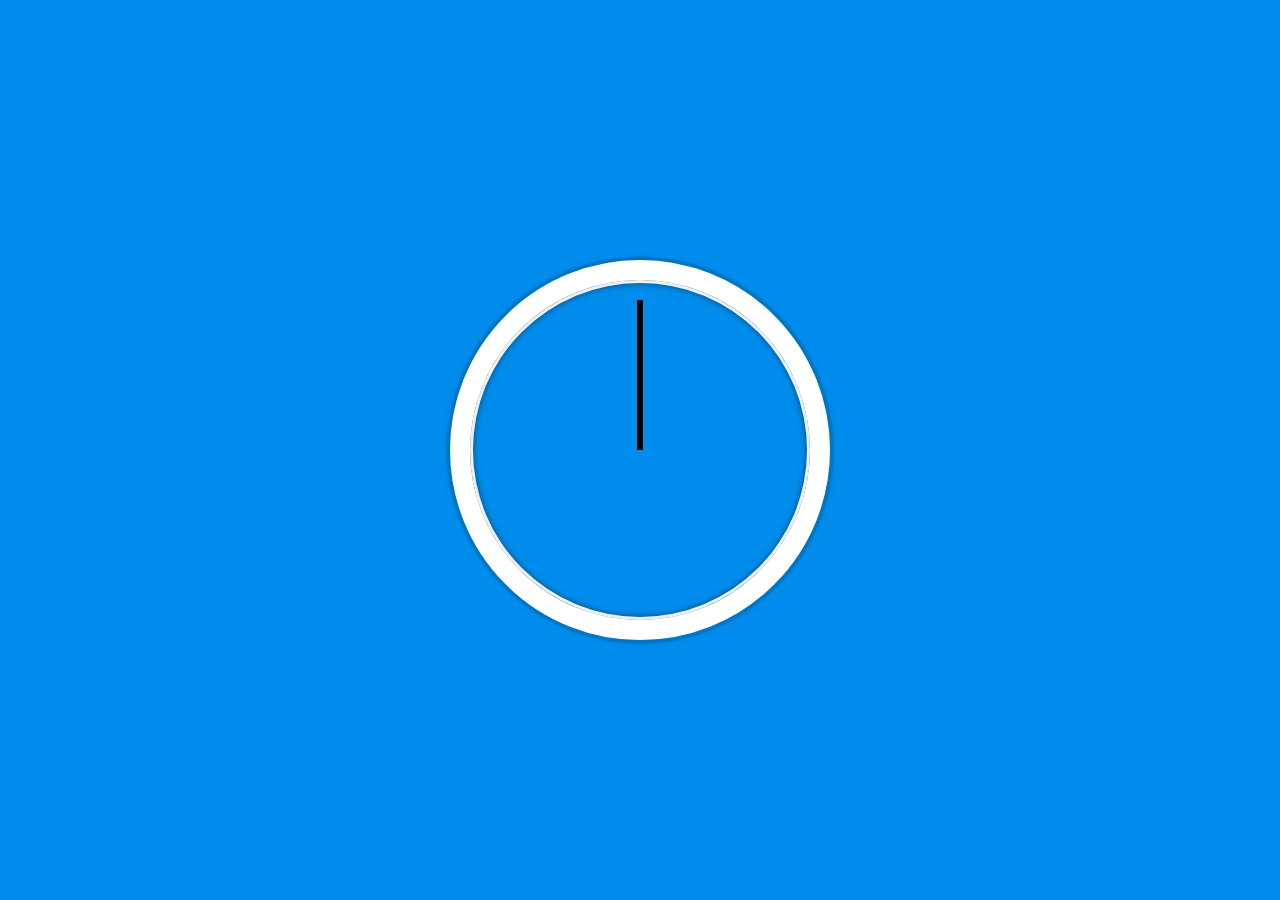
<file: Clock/index.html>
<!DOCTYPE html>
<html lang="en">
<head>
  <meta charset="UTF-8">
  <link rel="stylesheet" href="./css/style.css">
  <title>JS + CSS Clock</title>
</head>
<body>


    <div class="clock">
      <div class="clock-face">
        <div class="hand hour-hand"></div>
        <div class="hand min-hand"></div>
        <div class="hand second-hand"></div>
      </div>
    </div>

    <script src="./js/app.js"></script>
</body>
</html>
</file>
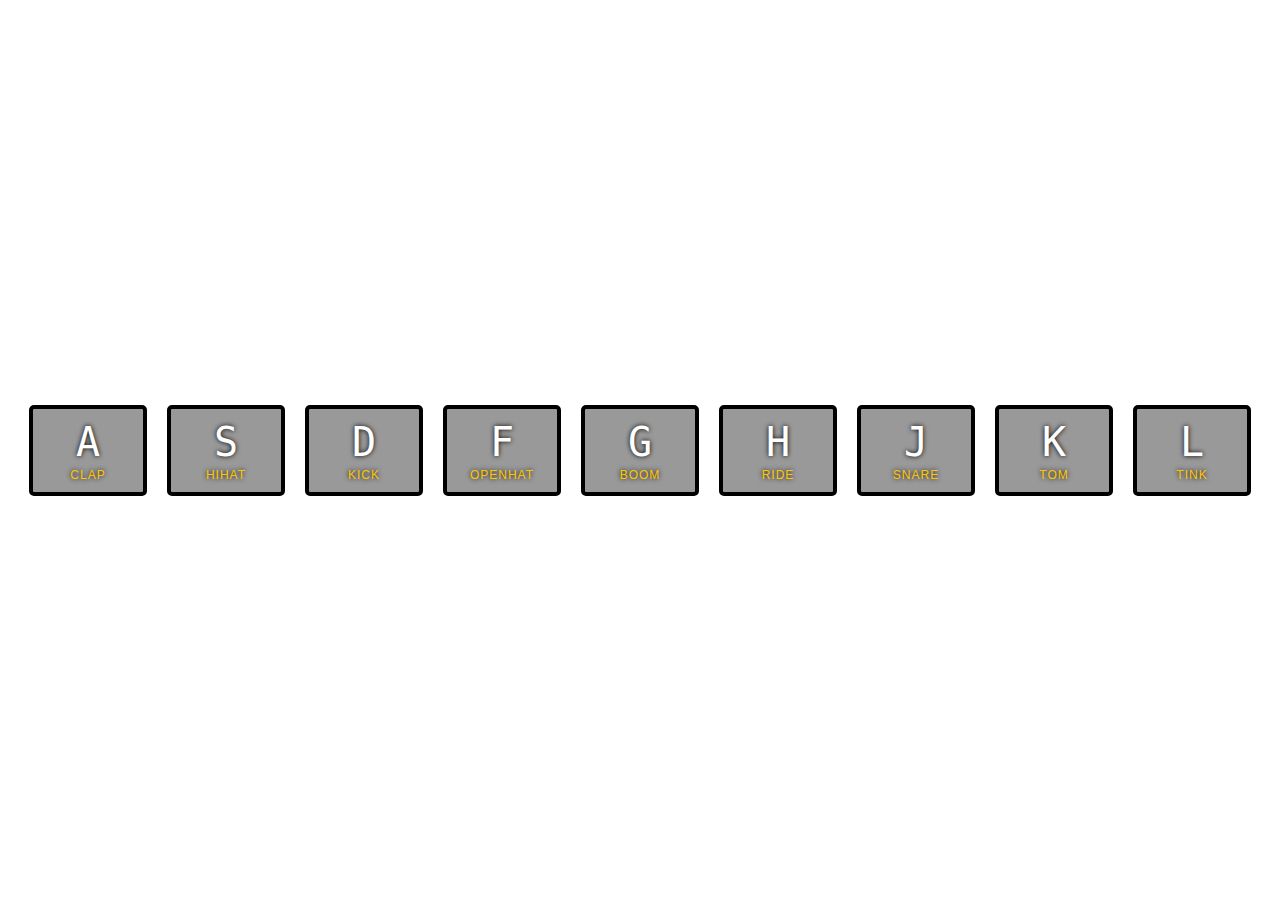
<file: Drum Kit/index.html>
<!DOCTYPE html>
<html lang="en">
<head>
  <meta charset="UTF-8">
  <title>Drum Kit</title>
  <link rel="stylesheet" href="./css/style.css">
</head>
<body>


  <div class="keys">
    <div data-key="65" class="key">
      <kbd>A</kbd>
      <span class="sound">clap</span>
    </div>
    <div data-key="83" class="key">
      <kbd>S</kbd>
      <span class="sound">hihat</span>
    </div>
    <div data-key="68" class="key">
      <kbd>D</kbd>
      <span class="sound">kick</span>
    </div>
    <div data-key="70" class="key">
      <kbd>F</kbd>
      <span class="sound">openhat</span>
    </div>
    <div data-key="71" class="key">
      <kbd>G</kbd>
      <span class="sound">boom</span>
    </div>
    <div data-key="72" class="key">
      <kbd>H</kbd>
      <span class="sound">ride</span>
    </div>
    <div data-key="74" class="key">
      <kbd>J</kbd>
      <span class="sound">snare</span>
    </div>
    <div data-key="75" class="key">
      <kbd>K</kbd>
      <span class="sound">tom</span>
    </div>
    <div data-key="76" class="key">
      <kbd>L</kbd>
      <span class="sound">tink</span>
    </div>
  </div>

  <audio data-key="65" src="sounds/clap.wav"></audio>
  <audio data-key="83" src="sounds/hihat.wav"></audio>
  <audio data-key="68" src="sounds/kick.wav"></audio>
  <audio data-key="70" src="sounds/openhat.wav"></audio>
  <audio data-key="71" src="sounds/boom.wav"></audio>
  <audio data-key="72" src="sounds/ride.wav"></audio>
  <audio data-key="74" src="sounds/snare.wav"></audio>
  <audio data-key="75" src="sounds/tom.wav"></audio>
  <audio data-key="76" src="sounds/tink.wav"></audio>

  <script src="./js/app.js"></script>

</body>
</html>
</file>
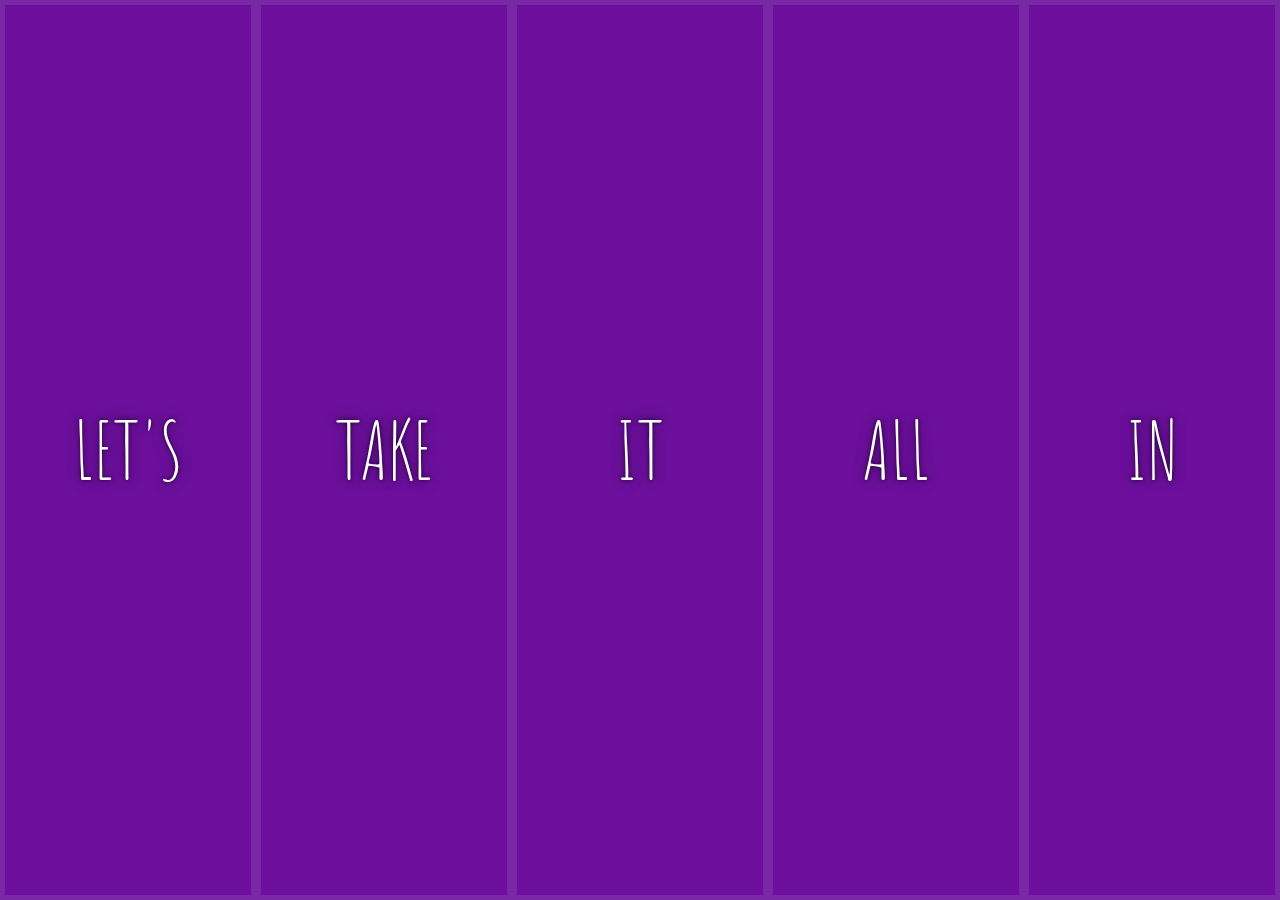
<file: Flex Panel Gallery/index.html>
<!DOCTYPE html>
<html lang="en">
  <head>
    <meta charset="UTF-8" />
    <title>Flex Panels 💪</title>
    <link
      href="https://fonts.googleapis.com/css?family=Amatic+SC"
      rel="stylesheet"
      type="text/css"
    />
    <link rel="stylesheet" href="./css/style.css">
  </head>
  <body>
    <div class="panels">
      <div class="panel panel1">
        <p>Hey</p>
        <p>Let's</p>
        <p>Dance</p>
      </div>
      <div class="panel panel2">
        <p>Give</p>
        <p>Take</p>
        <p>Receive</p>
      </div>
      <div class="panel panel3">
        <p>Experience</p>
        <p>It</p>
        <p>Today</p>
      </div>
      <div class="panel panel4">
        <p>Give</p>
        <p>All</p>
        <p>You can</p>
      </div>
      <div class="panel panel5">
        <p>Life</p>
        <p>In</p>
        <p>Motion</p>
      </div>
    </div>

    <script src="./js/app.js"></script>
  </body>
</html>
</file>
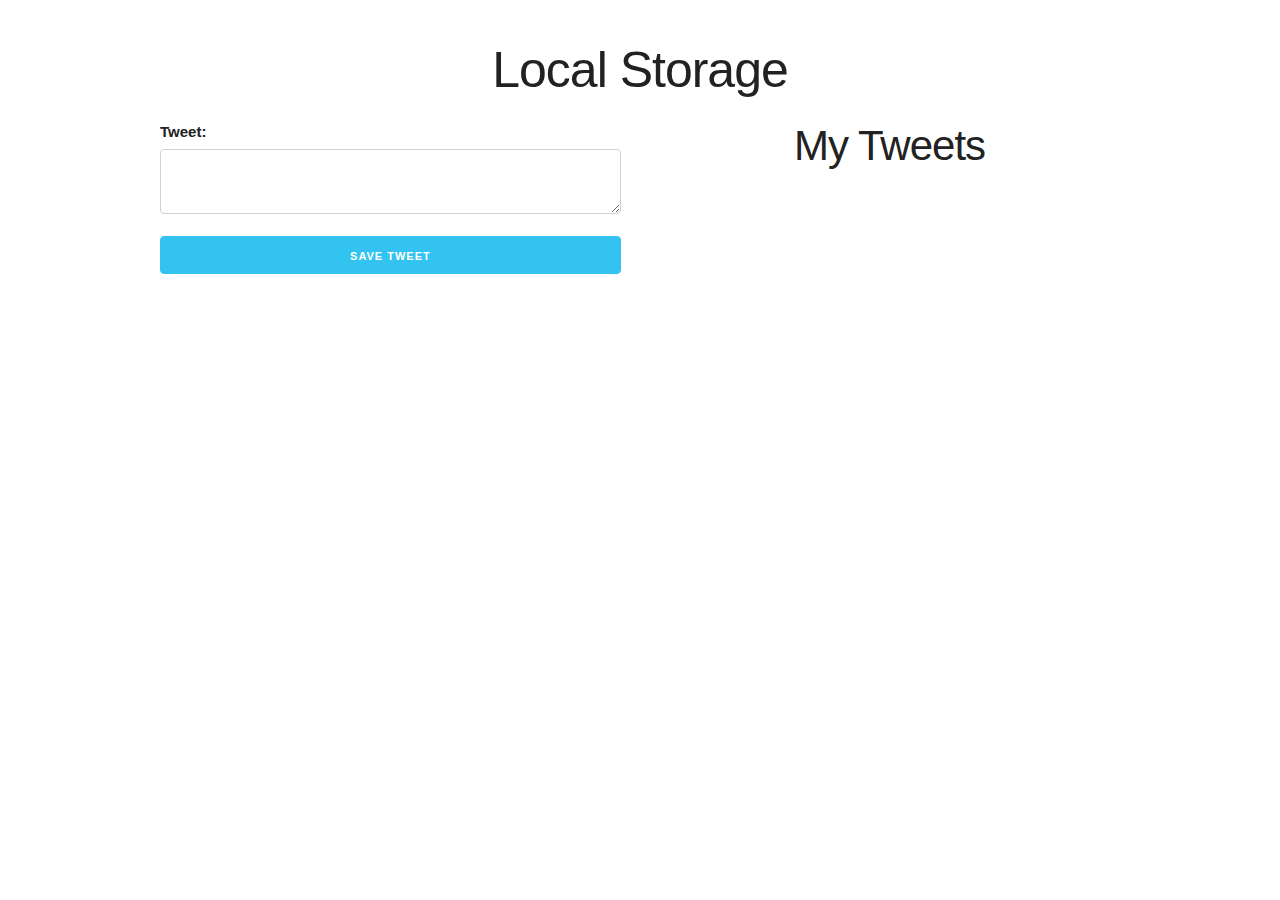
<file: LocalStorageForm/index.html>
<!DOCTYPE html>
<html lang="en">
<head>
    <meta charset="UTF-8">
    <meta name="viewport" content="width=device-width, initial-scale=1.0">
    <meta http-equiv="X-UA-Compatible" content="ie=edge">
    <title>Save Tweets Into Storage</title>
    <link rel="stylesheet" href="assets/css/normalize.css">
    <link rel="stylesheet" href="assets/css/skeleton.css">
    <link rel="stylesheet" href="assets/css/custom.css">
</head>
<body>

    <div id="content">
        <div class="container">
            <h1>Local Storage</h1>
            <div class="row">
                <div class="six columns">
                    <label for="tweet">Tweet:</label>
                    <form action="#" id="form">
                            <label for="tweet"></label>
                            <textarea id="tweet" class="u-full-width"></textarea>
                            <input type="submit" class="button u-full-width button-primary" value="Save Tweet">
                    </form>
                </div> <!--.six-->
                <div class="six columns">
                    <h2>My Tweets</h2>
                    <div id="tweet-list"></div>
                </div> <!--.six-->
            </div>
        </div>
    </div> <!--#contenido-->

    <script src="assets/js/app.js"></script>
</body>
</html>
</file>
<file: Clock/css/style.css>
html {
    background: #018DED url(http://unsplash.it/1500/1000?image=881&blur=5);
    background-size: cover;
    font-family: 'helvetica neue';
    text-align: center;
    font-size: 10px;
  }

  body {
    margin: 0;
    font-size: 2rem;
    display: flex;
    flex: 1;
    min-height: 100vh;
    align-items: center;
  }

  .clock {
    width: 30rem;
    height: 30rem;
    border: 20px solid white;
    border-radius: 50%;
    margin: 50px auto;
    position: relative;
    padding: 2rem;
    box-shadow:
      0 0 0 4px rgba(0,0,0,0.1),
      inset 0 0 0 3px #EFEFEF,
      inset 0 0 10px black,
      0 0 10px rgba(0,0,0,0.2);
  }

  .clock-face {
    position: relative;
    width: 100%;
    height: 100%;
    transform: translateY(-3px); /* account for the height of the clock hands */
  }

  .hand {
    width: 50%;
    height: 6px;
    background: black;
    position: absolute;
    top: 50%;
    transform-origin: 100%;
    transform: rotate(90deg);
    transition: all 0.05s;
    transition-timing-function: cubic-bezier(0.1, 2.7, 0.58, 1);
  }
</file>
<file: Drum Kit/css/style.css>
html {
  font-size: 10px;
  background: url(http://i.imgur.com/b9r5sEL.jpg) bottom center;
  background-size: cover;
}

body,html {
  margin: 0;
  padding: 0;
  font-family: sans-serif;
}

.keys {
  display: flex;
  flex: 1;
  min-height: 100vh;
  align-items: center;
  justify-content: center;
}

.key {
  border: .4rem solid black;
  border-radius: .5rem;
  margin: 1rem;
  font-size: 1.5rem;
  padding: 1rem .5rem;
  transition: all .07s ease;
  width: 10rem;
  text-align: center;
  color: white;
  background: rgba(0,0,0,0.4);
  text-shadow: 0 0 .5rem black;
}

.playing {
  transform: scale(1.1);
  border-color: #ffc600;
  box-shadow: 0 0 1rem #ffc600;
}

kbd {
  display: block;
  font-size: 4rem;
}

.sound {
  font-size: 1.2rem;
  text-transform: uppercase;
  letter-spacing: .1rem;
  color: #ffc600;
}
</file>
<file: Flex Panel Gallery/css/style.css>
html {
    box-sizing: border-box;
    background: #ffc600;
    font-family: 'helvetica neue';
    font-size: 20px;
    font-weight: 200;
  }
  
  body {
    margin: 0;
  }
  
  *, *:before, *:after {
    box-sizing: inherit;
  }

  .panels {
    min-height: 100vh;
    overflow: hidden;
    display: flex;
  }

  .panel {
    background: #6B0F9C;
    box-shadow: inset 0 0 0 5px rgba(255,255,255,0.1);
    color: white;
    text-align: center;
    align-items: center;
    /* Safari transitionend event.propertyName === flex */
    /* Chrome + FF transitionend event.propertyName === flex-grow */
    transition:
      font-size 0.7s cubic-bezier(0.61,-0.19, 0.7,-0.11),
      flex 0.7s cubic-bezier(0.61,-0.19, 0.7,-0.11),
      background 0.2s;
    font-size: 20px;
    background-size: cover;
    background-position: center;
    flex: 1;
    justify-content: center;
    align-items: center;
    display: flex;
    flex-direction: column;
  }

  .panel1 { background-image:url(https://source.unsplash.com/gYl-UtwNg_I/1500x1500); }
  .panel2 { background-image:url(https://source.unsplash.com/rFKUFzjPYiQ/1500x1500); }
  .panel3 { background-image:url(https://images.unsplash.com/photo-1465188162913-8fb5709d6d57?ixlib=rb-0.3.5&q=80&fm=jpg&crop=faces&cs=tinysrgb&w=1500&h=1500&fit=crop&s=967e8a713a4e395260793fc8c802901d); }
  .panel4 { background-image:url(https://source.unsplash.com/ITjiVXcwVng/1500x1500); }
  .panel5 { background-image:url(https://source.unsplash.com/3MNzGlQM7qs/1500x1500); }

  /* Flex Children */
  .panel > * {
    margin: 0;
    width: 100%;
    transition: transform 0.5s;
    flex: 1 0 auto;
    display: flex;
    justify-content: center;
    align-items: center;
  }

  .panel > *:first-child { transform: translateY(-100%);}
  .panel.open-active > *:first-child { transform: translateY(0);}
  .panel > *:last-child { transform: translateY(100%);}
  .panel.open-active > *:last-child {transform: translateY(0);}

  .panel p {
    text-transform: uppercase;
    font-family: 'Amatic SC', cursive;
    text-shadow: 0 0 4px rgba(0, 0, 0, 0.72), 0 0 14px rgba(0, 0, 0, 0.45);
    font-size: 2em;
  }

  
  .panel p:nth-child(2) {
    font-size: 4em;
  }

  .panel.open {
      flex: 5;
    font-size: 40px;
  }
</file>
<file: LocalStorageForm/assets/css/skeleton.css>
/*
* Skeleton V2.0.4
* Copyright 2014, Dave Gamache
* www.getskeleton.com
* Free to use under the MIT license.
* http://www.opensource.org/licenses/mit-license.php
* 12/29/2014
*/


/* Table of contents
––––––––––––––––––––––––––––––––––––––––––––––––––
- Grid
- Base Styles
- Typography
- Links
- Buttons
- Forms
- Lists
- Code
- Tables
- Spacing
- Utilities
- Clearing
- Media Queries
*/


/* Grid
–––––––––––––––––––––––––––––––––––––––––––––––––– */
.container {
  position: relative;
  width: 100%;
  max-width: 960px;
  margin: 0 auto;
  padding: 0 20px;
  box-sizing: border-box; }
.column,
.columns {
  width: 100%;
  float: left;
  box-sizing: border-box; }

/* For devices larger than 400px */
@media (min-width: 400px) {
  .container {
    width: 85%;
    padding: 0; }
}

/* For devices larger than 550px */
@media (min-width: 550px) {
  .container {
    width: 80%; }
  .column,
  .columns {
    margin-left: 4%; }
  .column:first-child,
  .columns:first-child {
    margin-left: 0; }

  .one.column,
  .one.columns                    { width: 4.66666666667%; }
  .two.columns                    { width: 13.3333333333%; }
  .three.columns                  { width: 22%;            }
  .four.columns                   { width: 30.6666666667%; }
  .five.columns                   { width: 39.3333333333%; }
  .six.columns                    { width: 48%;            }
  .seven.columns                  { width: 56.6666666667%; }
  .eight.columns                  { width: 65.3333333333%; }
  .nine.columns                   { width: 74.0%;          }
  .ten.columns                    { width: 82.6666666667%; }
  .eleven.columns                 { width: 91.3333333333%; }
  .twelve.columns                 { width: 100%; margin-left: 0; }

  .one-third.column               { width: 30.6666666667%; }
  .two-thirds.column              { width: 65.3333333333%; }

  .one-half.column                { width: 48%; }

  /* Offsets */
  .offset-by-one.column,
  .offset-by-one.columns          { margin-left: 8.66666666667%; }
  .offset-by-two.column,
  .offset-by-two.columns          { margin-left: 17.3333333333%; }
  .offset-by-three.column,
  .offset-by-three.columns        { margin-left: 26%;            }
  .offset-by-four.column,
  .offset-by-four.columns         { margin-left: 34.6666666667%; }
  .offset-by-five.column,
  .offset-by-five.columns         { margin-left: 43.3333333333%; }
  .offset-by-six.column,
  .offset-by-six.columns          { margin-left: 52%;            }
  .offset-by-seven.column,
  .offset-by-seven.columns        { margin-left: 60.6666666667%; }
  .offset-by-eight.column,
  .offset-by-eight.columns        { margin-left: 69.3333333333%; }
  .offset-by-nine.column,
  .offset-by-nine.columns         { margin-left: 78.0%;          }
  .offset-by-ten.column,
  .offset-by-ten.columns          { margin-left: 86.6666666667%; }
  .offset-by-eleven.column,
  .offset-by-eleven.columns       { margin-left: 95.3333333333%; }

  .offset-by-one-third.column,
  .offset-by-one-third.columns    { margin-left: 34.6666666667%; }
  .offset-by-two-thirds.column,
  .offset-by-two-thirds.columns   { margin-left: 69.3333333333%; }

  .offset-by-one-half.column,
  .offset-by-one-half.columns     { margin-left: 52%; }

}


/* Base Styles
–––––––––––––––––––––––––––––––––––––––––––––––––– */
/* NOTE
html is set to 62.5% so that all the REM measurements throughout Skeleton
are based on 10px sizing. So basically 1.5rem = 15px :) */
html {
  font-size: 62.5%; }
body {
  font-size: 1.5em; /* currently ems cause chrome bug misinterpreting rems on body element */
  line-height: 1.6;
  font-weight: 400;
  font-family: "Raleway", "HelveticaNeue", "Helvetica Neue", Helvetica, Arial, sans-serif;
  color: #222; }


/* Typography
–––––––––––––––––––––––––––––––––––––––––––––––––– */
h1, h2, h3, h4, h5, h6 {
  margin-top: 0;
  margin-bottom: 2rem;
  font-weight: 300; }
h1 { font-size: 4.0rem; line-height: 1.2;  letter-spacing: -.1rem;}
h2 { font-size: 3.6rem; line-height: 1.25; letter-spacing: -.1rem; }
h3 { font-size: 3.0rem; line-height: 1.3;  letter-spacing: -.1rem; }
h4 { font-size: 2.4rem; line-height: 1.35; letter-spacing: -.08rem; }
h5 { font-size: 1.8rem; line-height: 1.5;  letter-spacing: -.05rem; }
h6 { font-size: 1.5rem; line-height: 1.6;  letter-spacing: 0; }

/* Larger than phablet */
@media (min-width: 550px) {
  h1 { font-size: 5.0rem; }
  h2 { font-size: 4.2rem; }
  h3 { font-size: 3.6rem; }
  h4 { font-size: 3.0rem; }
  h5 { font-size: 2.4rem; }
  h6 { font-size: 1.5rem; }
}

p {
  margin-top: 0; }


/* Links
–––––––––––––––––––––––––––––––––––––––––––––––––– */
a {
  color: #1EAEDB; }
a:hover {
  color: #0FA0CE; }


/* Buttons
–––––––––––––––––––––––––––––––––––––––––––––––––– */
.button,
button,
input[type="submit"],
input[type="reset"],
input[type="button"] {
  display: inline-block;
  height: 38px;
  padding: 0 30px;
  color: #555;
  text-align: center;
  font-size: 11px;
  font-weight: 600;
  line-height: 38px;
  letter-spacing: .1rem;
  text-transform: uppercase;
  text-decoration: none;
  white-space: nowrap;
  background-color: transparent;
  border-radius: 4px;
  border: 1px solid #bbb;
  cursor: pointer;
  box-sizing: border-box; }
.button:hover,
button:hover,
input[type="submit"]:hover,
input[type="reset"]:hover,
input[type="button"]:hover,
.button:focus,
button:focus,
input[type="submit"]:focus,
input[type="reset"]:focus,
input[type="button"]:focus {
  color: #333;
  border-color: #888;
  outline: 0; }
.button.button-primary,
button.button-primary,
input[type="submit"].button-primary,
input[type="reset"].button-primary,
input[type="button"].button-primary {
  color: #FFF;
  background-color: #33C3F0;
  border-color: #33C3F0; }
.button.button-primary:hover,
button.button-primary:hover,
input[type="submit"].button-primary:hover,
input[type="reset"].button-primary:hover,
input[type="button"].button-primary:hover,
.button.button-primary:focus,
button.button-primary:focus,
input[type="submit"].button-primary:focus,
input[type="reset"].button-primary:focus,
input[type="button"].button-primary:focus {
  color: #FFF;
  background-color: #1EAEDB;
  border-color: #1EAEDB; }


/* Forms
–––––––––––––––––––––––––––––––––––––––––––––––––– */
input[type="email"],
input[type="number"],
input[type="search"],
input[type="text"],
input[type="tel"],
input[type="url"],
input[type="password"],
textarea,
select {
  height: 38px;
  padding: 6px 10px; /* The 6px vertically centers text on FF, ignored by Webkit */
  background-color: #fff;
  border: 1px solid #D1D1D1;
  border-radius: 4px;
  box-shadow: none;
  box-sizing: border-box; }
/* Removes awkward default styles on some inputs for iOS */
input[type="email"],
input[type="number"],
input[type="search"],
input[type="text"],
input[type="tel"],
input[type="url"],
input[type="password"],
textarea {
  -webkit-appearance: none;
     -moz-appearance: none;
          appearance: none; }
textarea {
  min-height: 65px;
  padding-top: 6px;
  padding-bottom: 6px; }
input[type="email"]:focus,
input[type="number"]:focus,
input[type="search"]:focus,
input[type="text"]:focus,
input[type="tel"]:focus,
input[type="url"]:focus,
input[type="password"]:focus,
textarea:focus,
select:focus {
  border: 1px solid #33C3F0;
  outline: 0; }
label,
legend {
  display: block;
  margin-bottom: .5rem;
  font-weight: 600; }
fieldset {
  padding: 0;
  border-width: 0; }
input[type="checkbox"],
input[type="radio"] {
  display: inline; }
label > .label-body {
  display: inline-block;
  margin-left: .5rem;
  font-weight: normal; }


/* Lists
–––––––––––––––––––––––––––––––––––––––––––––––––– */
ul {
  list-style: circle inside; }
ol {
  list-style: decimal inside; }
ol, ul {
  padding-left: 0;
  margin-top: 0; }
ul ul,
ul ol,
ol ol,
ol ul {
  margin: 1.5rem 0 1.5rem 3rem;
  font-size: 90%; }
li {
  margin-bottom: 1rem; }


/* Code
–––––––––––––––––––––––––––––––––––––––––––––––––– */
code {
  padding: .2rem .5rem;
  margin: 0 .2rem;
  font-size: 90%;
  white-space: nowrap;
  background: #F1F1F1;
  border: 1px solid #E1E1E1;
  border-radius: 4px; }
pre > code {
  display: block;
  padding: 1rem 1.5rem;
  white-space: pre; }


/* Tables
–––––––––––––––––––––––––––––––––––––––––––––––––– */
th,
td {
  padding: 12px 15px;
  text-align: left;
  border-bottom: 1px solid #E1E1E1; }
th:first-child,
td:first-child {
  padding-left: 0; }
th:last-child,
td:last-child {
  padding-right: 0; }


/* Spacing
–––––––––––––––––––––––––––––––––––––––––––––––––– */
button,
.button {
  margin-bottom: 1rem; }
input,
textarea,
select,
fieldset {
  margin-bottom: 1.5rem; }
pre,
blockquote,
dl,
figure,
table,
p,
ul,
ol,
form {
  margin-bottom: 2.5rem; }


/* Utilities
–––––––––––––––––––––––––––––––––––––––––––––––––– */
.u-full-width {
  width: 100%;
  box-sizing: border-box; }
.u-max-full-width {
  max-width: 100%;
  box-sizing: border-box; }
.u-pull-right {
  float: right; }
.u-pull-left {
  float: left; }


/* Misc
–––––––––––––––––––––––––––––––––––––––––––––––––– */
hr {
  margin-top: 3rem;
  margin-bottom: 3.5rem;
  border-width: 0;
  border-top: 1px solid #E1E1E1; }


/* Clearing
–––––––––––––––––––––––––––––––––––––––––––––––––– */

/* Self Clearing Goodness */
.container:after,
.row:after,
.u-cf {
  content: "";
  display: table;
  clear: both; }


/* Media Queries
–––––––––––––––––––––––––––––––––––––––––––––––––– */
/*
Note: The best way to structure the use of media queries is to create the queries
near the relevant code. For example, if you wanted to change the styles for buttons
on small devices, paste the mobile query code up in the buttons section and style it
there.
*/


/* Larger than mobile */
@media (min-width: 400px) {}

/* Larger than phablet (also point when grid becomes active) */
@media (min-width: 550px) {}

/* Larger than tablet */
@media (min-width: 750px) {}

/* Larger than desktop */
@media (min-width: 1000px) {}

/* Larger than Desktop HD */
@media (min-width: 1200px) {}
</file>
<file: LocalStorageForm/assets/css/custom.css>
h1, h2 {
    text-align: center;
}

#content {
    margin-top: 40px;
}
.remove-tweet,
.remove-tweet:hover {
    float: right;
    cursor: pointer;
    color: red;
    font-weight: bold;
}
</file>
